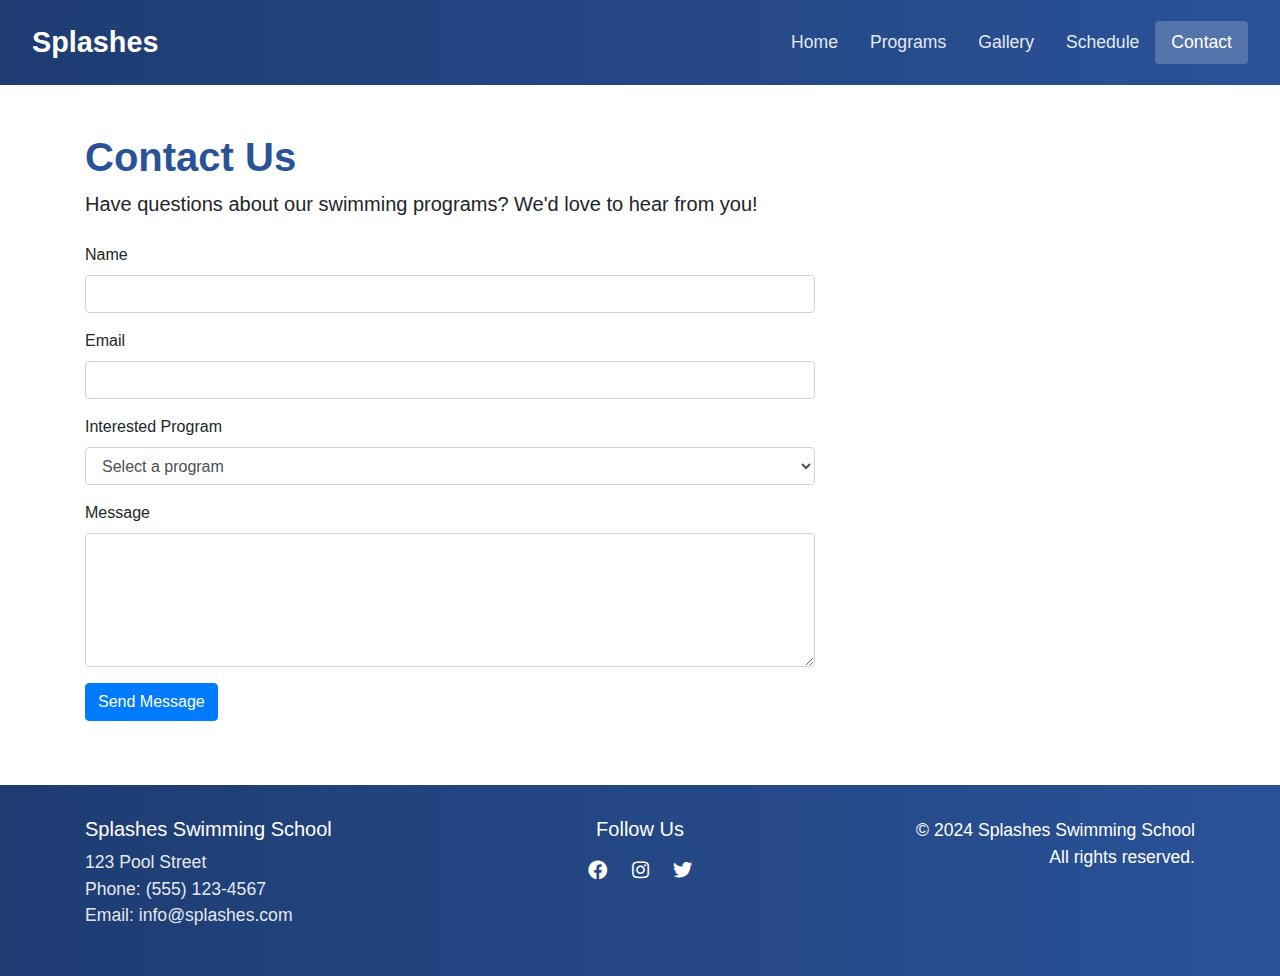
<file: pages/contact.html>
<!DOCTYPE html>
<html lang="en">
<head>
    <meta charset="UTF-8">
    <meta name="viewport" content="width=device-width, initial-scale=1.0">
    <title>Splashes - Contact Us</title>
    <!-- Bootstrap CSS -->
    <link href="https://cdn.jsdelivr.net/npm/bootstrap@4.6.0/dist/css/bootstrap.min.css" rel="stylesheet">
    <!-- Font Awesome -->
    <link href="https://cdnjs.cloudflare.com/ajax/libs/font-awesome/5.15.4/css/all.min.css" rel="stylesheet">
    <!-- Custom CSS -->
    <link href="../css/style.css" rel="stylesheet">
</head>
<body>
    <!-- Navigation -->
    <nav class="navbar navbar-expand-lg navbar-dark">
        <a class="navbar-brand" href="../index.html">Splashes</a>
        <button class="navbar-toggler" type="button" data-toggle="collapse" data-target="#navbarNav">
            <span class="navbar-toggler-icon"></span>
        </button>
        <div class="collapse navbar-collapse" id="navbarNav">
            <ul class="navbar-nav ml-auto">
                <li class="nav-item">
                    <a class="nav-link" href="../index.html">Home</a>
                </li>
                <li class="nav-item">
                    <a class="nav-link" href="programs.html">Programs</a>
                </li>
                <li class="nav-item">
                    <a class="nav-link" href="gallery.html">Gallery</a>
                </li>
                <li class="nav-item">
                    <a class="nav-link" href="schedule.html">Schedule</a>
                </li>
                <li class="nav-item active">
                    <a class="nav-link" href="contact.html">Contact</a>
                </li>
            </ul>
        </div>
    </nav>

    <!-- Main Content -->
    <div class="container mt-5">
        <div class="row">
            <div class="col-md-8">
                <h1>Contact Us</h1>
                <p class="lead mb-4">Have questions about our swimming programs? We'd love to hear from you!</p>
                <form id="contact-form" class="needs-validation" novalidate>
                    <div class="form-group">
                        <label for="name">Name</label>
                        <input type="text" class="form-control" id="name" required>
                        <div class="invalid-feedback">
                            Please provide your name.
                        </div>
                    </div>
                    <div class="form-group">
                        <label for="email">Email</label>
                        <input type="email" class="form-control" id="email" required>
                        <div class="invalid-feedback">
                            Please provide a valid email.
                        </div>
                    </div>
                    <div class="form-group">
                        <label for="program">Interested Program</label>
                        <select class="form-control" id="program" required>
                            <option value="">Select a program</option>
                            <option value="toddler">Toddler Swimming (Ages 1-3)</option>
                            <option value="preschool">Preschool Swimming (Ages 3-5)</option>
                            <option value="learn">Learn to Swim (Ages 6-12)</option>
                            <option value="advanced">Advanced Swimming (Ages 8-12)</option>
                        </select>
                        <div class="invalid-feedback">
                            Please select a program.
                        </div>
                    </div>
                    <div class="form-group">
                        <label for="message">Message</label>
                        <textarea class="form-control" id="message" rows="5" required></textarea>
                        <div class="invalid-feedback">
                            Please enter your message.
                        </div>
                    </div>
                    <button type="submit" class="btn btn-primary">Send Message</button>
                </form>
            </div>
        </div>
    </div>

    <!-- Footer -->
    <footer class="text-white">
        <div class="container">
            <div class="row">
                <div class="col-md-4 text-center text-md-left">
                    <h5>Splashes Swimming School</h5>
                    <div class="footer-contact">
                        <p>123 Pool Street</p>
                        <p>Phone: (555) 123-4567</p>
                        <p>Email: info@splashes.com</p>
                    </div>
                </div>
                <div class="col-md-4 text-center">
                    <h5>Follow Us</h5>
                    <div class="footer-social">
                        <a href="#"><i class="fab fa-facebook"></i></a>
                        <a href="#"><i class="fab fa-instagram"></i></a>
                        <a href="#"><i class="fab fa-twitter"></i></a>
                    </div>
                </div>
                <div class="col-md-4 text-center text-md-right">
                    <p>&copy; 2024 Splashes Swimming School</p>
                    <p>All rights reserved.</p>
                </div>
            </div>
        </div>
    </footer>

    <!-- Scripts -->
    <script src="https://code.jquery.com/jquery-3.6.0.min.js"></script>
    <script src="https://cdn.jsdelivr.net/npm/bootstrap@4.6.0/dist/js/bootstrap.bundle.min.js"></script>
    <script src="../js/main.js"></script>
</body>
</html>
</file>
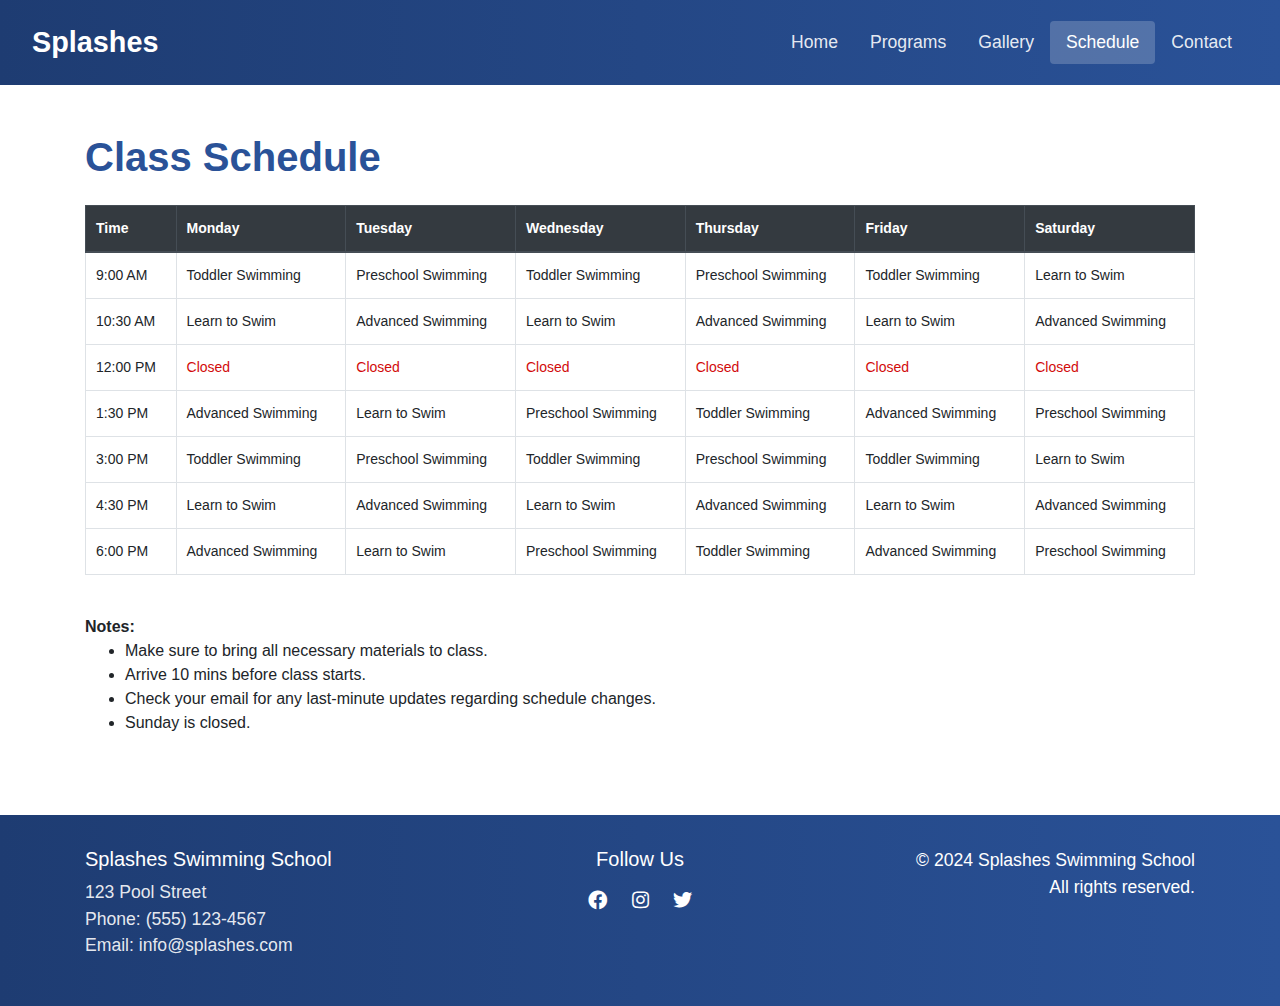
<file: pages/schedule.html>
<!DOCTYPE html>
<html lang="en">
  <head>
    <meta charset="UTF-8" />
    <meta name="viewport" content="width=device-width, initial-scale=1.0" />
    <title>Splashes - Class Schedule</title>
    <!-- Bootstrap CSS -->
    <link
      href="https://cdn.jsdelivr.net/npm/bootstrap@4.6.0/dist/css/bootstrap.min.css"
      rel="stylesheet"
    />
    <!-- Custom CSS -->
    <link href="../css/style.css" rel="stylesheet" />
    <!-- Font Awesome -->
    <link
      href="https://cdnjs.cloudflare.com/ajax/libs/font-awesome/5.15.4/css/all.min.css"
      rel="stylesheet"
    />
  </head>
  <body>
    <!-- Navigation -->
    <nav class="navbar navbar-expand-lg navbar-dark bg-dark">
      <a class="navbar-brand" href="../index.html">Splashes</a>
      <button
        class="navbar-toggler"
        type="button"
        data-toggle="collapse"
        data-target="#navbarNav"
      >
        <span class="navbar-toggler-icon"></span>
      </button>
      <div class="collapse navbar-collapse" id="navbarNav">
        <ul class="navbar-nav ml-auto">
          <li class="nav-item">
            <a class="nav-link" href="../index.html">Home</a>
          </li>
          <li class="nav-item">
            <a class="nav-link" href="programs.html">Programs</a>
          </li>
          <li class="nav-item">
            <a class="nav-link" href="gallery.html">Gallery</a>
          </li>
          <li class="nav-item active">
            <a class="nav-link" href="schedule.html">Schedule</a>
          </li>
          <li class="nav-item">
            <a class="nav-link" href="contact.html">Contact</a>
          </li>
        </ul>
      </div>
    </nav>

    <!-- Main Content -->
    <div class="container mt-5">
      <h1>Class Schedule</h1>

      <div class="table-responsive mt-4">
        <table class="table table-bordered table-hover">
          <thead class="thead-dark">
            <tr>
              <th>Time</th>
              <th>Monday</th>
              <th>Tuesday</th>
              <th>Wednesday</th>
              <th>Thursday</th>
              <th>Friday</th>
              <th>Saturday</th>
            </tr>
          </thead>
          <tbody>
            <tr>
              <td>9:00 AM</td>
              <td>Toddler Swimming</td>
              <td>Preschool Swimming</td>
              <td>Toddler Swimming</td>
              <td>Preschool Swimming</td>
              <td>Toddler Swimming</td>
              <td>Learn to Swim</td>
            </tr>
            <tr>
              <td>10:30 AM</td>
              <td>Learn to Swim</td>
              <td>Advanced Swimming</td>
              <td>Learn to Swim</td>
              <td>Advanced Swimming</td>
              <td>Learn to Swim</td>
              <td>Advanced Swimming</td>
            </tr>
            <tr>
              <td>12:00 PM</td>
              <td style="color: #d20b0b">Closed</td>
              <td style="color: #d20b0b">Closed</td>
              <td style="color: #d20b0b">Closed</td>
              <td style="color: #d20b0b">Closed</td>
              <td style="color: #d20b0b">Closed</td>
              <td style="color: #d20b0b">Closed</td>
            </tr>
            <tr>
              <td>1:30 PM</td>
              <td>Advanced Swimming</td>
              <td>Learn to Swim</td>
              <td>Preschool Swimming</td>
              <td>Toddler Swimming</td>
              <td>Advanced Swimming</td>
              <td>Preschool Swimming</td>
            </tr>
            <tr>
              <td>3:00 PM</td>
              <td>Toddler Swimming</td>
              <td>Preschool Swimming</td>
              <td>Toddler Swimming</td>
              <td>Preschool Swimming</td>
              <td>Toddler Swimming</td>
              <td>Learn to Swim</td>
            </tr>
            <tr>
              <td>4:30 PM</td>
              <td>Learn to Swim</td>
              <td>Advanced Swimming</td>
              <td>Learn to Swim</td>
              <td>Advanced Swimming</td>
              <td>Learn to Swim</td>
              <td>Advanced Swimming</td>
            </tr>
            <tr>
              <td>6:00 PM</td>
              <td>Advanced Swimming</td>
              <td>Learn to Swim</td>
              <td>Preschool Swimming</td>
              <td>Toddler Swimming</td>
              <td>Advanced Swimming</td>
              <td>Preschool Swimming</td>
            </tr>
            <!-- Add more time slots as needed -->
          </tbody>
        </table>
      </div><br>
       <!--Note -->
       <div class="notes">
        <strong>Notes:</strong>
        <ul>
          <li>Make sure to bring all necessary materials to class.</li>
          <li>Arrive 10 mins before class starts.</li>
          <li>
            Check your email for any last-minute updates regarding schedule
            changes.
          <li>Sunday is closed.</li>
          </li>
        </ul>
      </div>
    </div>

    <!-- Footer -->
    <footer class="text-white">
      <div class="container">
        <div class="row">
          <div class="col-md-4 text-center text-md-left">
            <h5>Splashes Swimming School</h5>
            <div class="footer-contact">
              <p>123 Pool Street</p>
              <p>Phone: (555) 123-4567</p>
              <p>Email: info@splashes.com</p>
            </div>
          </div>
          <div class="col-md-4 text-center">
            <h5>Follow Us</h5>
            <div class="footer-social">
              <a href="#"><i class="fab fa-facebook"></i></a>
              <a href="#"><i class="fab fa-instagram"></i></a>
              <a href="#"><i class="fab fa-twitter"></i></a>
            </div>
          </div>
          <div class="col-md-4 text-center text-md-right">
            <p>&copy; 2024 Splashes Swimming School</p>
            <p>All rights reserved.</p>
          </div>
        </div>
      </div>
    </footer>

    <!-- Scripts -->
    <script src="https://code.jquery.com/jquery-3.6.0.min.js"></script>
    <script src="https://cdn.jsdelivr.net/npm/bootstrap@4.6.0/dist/js/bootstrap.bundle.min.js"></script>
  </body>
</html>
</file>
<file: css/style.css>
/* Global Styles */
body {
  font-family: "Arial", sans-serif;
}

h1:not(.hero-banner h1) {
    font-weight: bold;
    color: #2a5298;
}


/* Hero Section */
.hero-banner {
  height: 600px;
  background-size: cover;
  background-position: center;
  background-repeat: no-repeat;
  display: flex;
  align-items: center;
  justify-content: center;
  flex-direction: column;
  text-align: center;
  color: white;
  background-image: linear-gradient(rgba(0, 0, 0, 0.4), rgba(0, 0, 0, 0.4)),
    url("swim_school.jpg");
  padding: 20px;
}

/* Title */
.hero-banner h1 {
  font-size: 4rem; /* Increased from default */
  font-weight: bold;
}

/* Subtitle */
.hero-banner p {
  font-size: 1.5rem; /* Slightly larger for better readability */
  font-weight: 400;
  max-width: 600px;
  text-align: center; /* Ensures text is centered */
  margin: 0 auto 20px auto; /* Adds space below the subtitle */
}

/* CTA Button */
.hero-banner .cta-button {
  font-size: 1rem;
  padding: 12px 24px;
  background-color: #4d6a9c; /* Blue color */
  color: white;
  border: none;
  border-radius: 5px;
  cursor: pointer;
  text-decoration: none;
  margin-top: 20px; /* Adds spacing from subtitle */
  display: inline-block;
}

.cta-button:hover {
  background-color: #2a5298;
  color: white;
}

/* Custom Components */
.card-hover:hover {
  transform: translateY(-5px);
  transition: transform 0.3s ease;
  box-shadow: 0 4px 15px rgba(0, 0, 0, 0.1);
}

/* Make the table full width */
.table {
  width: 100%; /* Full width */
  table-layout: auto; /* Allow column sizes to adjust dynamically */
}
.table th,
.table td {
  white-space: nowrap; /* Prevents text wrapping */
  overflow: hidden; /* Prevents content from overflowing */
  text-overflow: ellipsis; /* Adds "..." for overflowing text */
}
.table th,
.table td {
  padding: 12px 10px; /* More padding for better spacing */
  font-size: 14px; /* Keep text readable */
}

/* Prevents any unexpected scrolling */
.container {
  overflow-x: hidden; /* Hide horizontal scrolling */
}

/* Responsive Adjustments */
@media (max-width: 768px) {
  .hero-banner {
    height: 600px;
  }
}

/* gallery carousel*/
/* Ensure all images have the same height */
.fixed-img {
  height: 500px; /* Adjust height as needed */
  object-fit: cover; /* Ensures images fill the area while keeping aspect ratio */
}

/* Center the carousel and add margin */
#galleryCarousel {
  max-width: 900px; /* Adjust width as needed */
  margin: 20px auto; /* Adds top margin and centers horizontally */
}

/* Header Styles */
.navbar {
  padding: 1rem 2rem;
  background: linear-gradient(to right, #1e3c72, #2a5298) !important;
}

.navbar-brand {
  font-size: 1.8rem;
  font-weight: bold;
  color: #fff !important;
}

.nav-link {
  font-size: 1.1rem;
  padding: 0.5rem 1rem !important;
  color: rgba(255, 255, 255, 0.9) !important;
}

.nav-link:hover {
  color: #fff !important;
  background-color: rgba(255, 255, 255, 0.1);
  border-radius: 4px;
}

.nav-item.active .nav-link {
  color: #fff !important;
  background-color: rgba(255, 255, 255, 0.2);
  border-radius: 4px;
}

/* Footer Styles */
footer {
  background: linear-gradient(to right, #1e3c72, #2a5298) !important;
  padding: 2rem 0 !important;
  margin-top: 4rem !important;
}

footer p {
  margin-bottom: 0;
  font-size: 1.1rem;
}

/* Add contact info to footer */
.footer-contact {
  color: rgba(255, 255, 255, 0.9);
  margin-bottom: 1rem;
}

.footer-social a {
  color: white;
  margin: 0 10px;
  font-size: 1.2rem;
}

/* Navigation */
nav.navbar.navbar-expand-lg.navbar-dark {
  padding: 1rem 2rem;
  background: linear-gradient(to right, #1e3c72, #2a5298) !important;
}

.navbar-brand {
  font-size: 1.8rem;
  font-weight: bold;
  color: #fff !important;
}

.nav-link {
  font-size: 1.1rem;
  padding: 0.5rem 1rem !important;
  color: rgba(255, 255, 255, 0.9) !important;
}

.nav-link:hover {
  color: #fff !important;
  background-color: rgba(255, 255, 255, 0.1);
  border-radius: 4px;
}

.nav-item.active .nav-link {
  color: #fff !important;
  background-color: rgba(255, 255, 255, 0.2);
  border-radius: 4px;
}

/* Footer */
footer.text-white {
  background: linear-gradient(to right, #1e3c72, #2a5298) !important;
  padding: 2rem 0 !important;
  margin-top: 4rem !important;
}

footer.text-white p {
  margin-bottom: 0;
  font-size: 1.1rem;
}

/* Add contact info to footer */
.footer-contact {
  color: rgba(255, 255, 255, 0.9);
  margin-bottom: 1rem;
}

.footer-social {
  margin-top: 1rem;
}

.footer-social a {
  color: white;
  margin: 0 10px;
  font-size: 1.2rem;
}

.footer-social a i {
  transition: transform 0.3s ease;
}

.footer-social a:hover i {
  transform: scale(1.2);
}

/* Weather Widget Styles */
.weather-widget {
    margin-bottom: 2rem;
    transition: all 0.3s ease;
}

.weather-widget .card {
    background: linear-gradient(135deg, #1e3c72, #2a5298);
    color: white;
    border: none;
    border-radius: 15px;
    box-shadow: 0 4px 15px rgba(0, 0, 0, 0.1);
    overflow: hidden;
}

.weather-widget .card:hover {
    transform: translateY(-5px);
    box-shadow: 0 6px 20px rgba(0, 0, 0, 0.15);
}

.weather-widget .weather-header {
    display: flex;
    align-items: center;
    gap: 0.5rem;
    margin-bottom: 1.5rem;
}

.weather-widget .location-icon {
    color: #ffd700;
}

.weather-widget h2 {
    margin: 0;
    font-size: 1.5rem;
    font-weight: 600;
}

.weather-widget .weather-content {
    display: flex;
    flex-direction: column;
    gap: 1rem;
}

.weather-widget .temperature-section {
    display: flex;
    align-items: center;
    justify-content: space-between;
}

.weather-widget .temperature {
    font-size: 3.5rem;
    font-weight: 700;
    line-height: 1;
}

.weather-widget .weather-icon {
    width: 80px;
    height: 80px;
    filter: drop-shadow(2px 2px 2px rgba(0, 0, 0, 0.3));
}

.weather-widget .weather-details {
    display: flex;
    flex-direction: column;
    gap: 0.8rem;
}

.weather-widget .weather-description {
    font-size: 1.2rem;
    text-transform: capitalize;
}

.weather-widget .humidity-section {
    display: flex;
    align-items: center;
    gap: 0.5rem;
    font-size: 1.1rem;
}

.weather-widget .humidity-section i {
    color: #87ceeb;
}

.weather-widget .update-time {
    font-size: 0.9rem;
    color: rgba(255, 255, 255, 0.7);
    margin-top: 0.5rem;
}

@media (max-width: 768px) {
    .weather-widget .temperature {
        font-size: 2.5rem;
    }
    
    .weather-widget .weather-icon {
        width: 60px;
        height: 60px;
    }
}


/* About Splashes - 3 columns in the landing */
.feature-section .row {
  background-color: #fff;
  color: black;
  padding: 30px;
  text-align: center;
  display: flex;
  justify-content: center;
  align-items: stretch; /* Ensure equal height */
  flex-wrap: wrap; /* Allows wrapping on smaller screens */
  gap: 20px;
}

/* Feature Column */
.feature-column {
  background-color: #f0f4f8; 
  padding: 30px; 
  border-radius: 10px; 
  text-align: center;
  flex: 1; /* Ensures equal width */
  min-width: 280px; 
  max-width: 350px;
  transition: background 0.3s ease-in-out, transform 0.3s ease-in-out, box-shadow 0.3s ease-in-out;

}
/* Hover Effect */
.feature-column:hover {
  transform: translateY(-5px); /* Slight lift effect */
  box-shadow: 0px 4px 10px rgba(0, 0, 0, 0.2); /

}
.features-container {
  display: flex;
  justify-content: space-around;
  flex-wrap: wrap;
  gap: 20px;
}
.feature-box {
  flex: 1;
  min-width: 250px;
  max-width: 350px;
}
.feature-icon {
  font-size: 70px;
  margin-bottom: 15px;
}
.feature-title {
  font-weight: bold;
  text-transform: uppercase;
}

/* CTA Button */
.cta-button {
  font-size: 1rem;
  padding: 12px 24px;
  background-color: #4d6a9c; 
  color: white;
  border: none;
  border-radius: 5px;
  cursor: pointer;
  text-decoration: none; 
  display: inline-block;
  transition: background 0.3s ease-in-out;
  margin-top: 40px; 
}

.cta-button:hover {
  background-color: #3b4f77; 
  text-decoration: none;
}

/* button is below columns */
.button-container {
  margin-top: 20px;
}

#reviewCarousel{
  margin-top: 20px;
}

#reviews .card {
  height: 200px;
}

#reviews .card-body {
  display: flex;
  flex-direction: column;
  justify-content: center;
  align-items: center;
}

.carousel-control-prev,
.carousel-control-next {
    display: flex !important; /* Make sure they are visible */
    align-items: center; /* Center vertically */
    justify-content: center; /* Center horizontally */
    width: 5%; /* Adjust button size */
    background-color: gray;
}

/* reviews */
@media (max-width: 576px) {
  .carousel .row {
    display: flex;
    justify-content: center;
  }
  .carousel .col-md-4 {
    max-width: 100%; /* Ensures only one card is shown on small screens */
  }
}


/* Adjust button placement for mobile screens */
@media (max-width: 768px) {
  .button-container {
    text-align: center;
    margin-top: auto; /* Adds spacing after the columns */
  }
}
</file>
